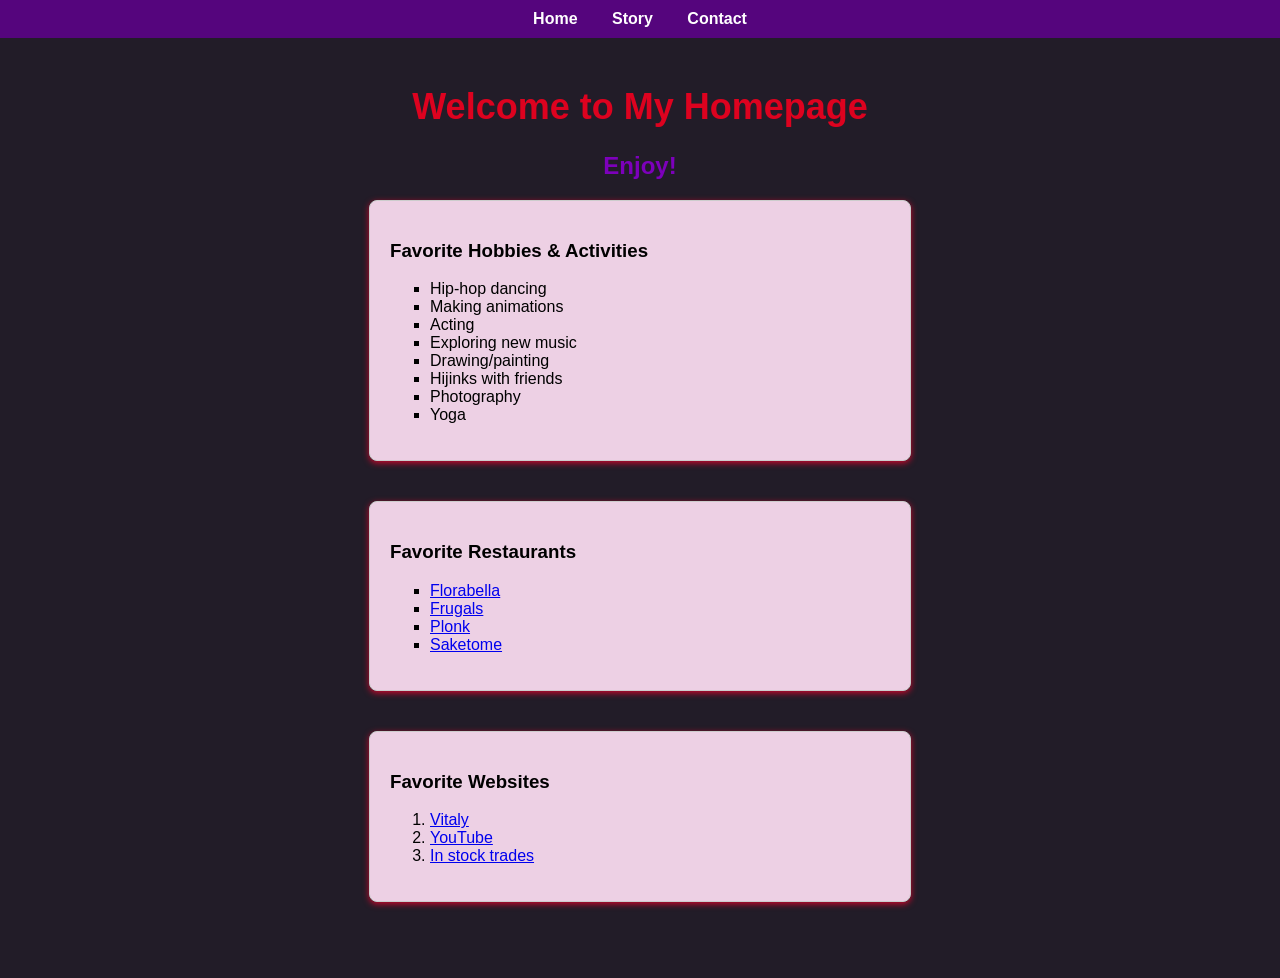
<file: Homework 6/index.html>
<!DOCTYPE html>
<html lang="en">
    <head>
        <meta charset="UTF-8" />
        <meta name="description" content="Homework 6 and 7 homepage" />
        <meta name="author" content="Aiden Kelly" />
        <meta name="viewport" content="width=device-width, initial-scale=1.0" />
        <title>Homepage</title>

        <link rel="stylesheet" href="./css/style.css" />

        <style>
            body {
                font-family: Arial, sans-serif;
                background-color: #221c28;
                margin: 0;
                padding: 0;
            }

            h2 {
                color: #fcfdfd;
            }

            ul {
                list-style-type: square;
            }

            .section {
                padding: 20px;
                margin-bottom: 40px;
                background-color: white;
                border-radius: 8px;
                width: 80%;
                margin-left: auto;
                margin-right: auto;
                max-width: 500px;
            }
        </style>
    </head>

    <body>

        <div class="header">
            <div class="header-tab"><a href="./index.html">Home</a></div>
            <div class="header-tab"><a href="./pages/story.html">Story</a></div>
            <div class="header-tab"><a href="./pages/contact.html">Contact</a></div>
        </div>
        <br/>

        <div class="title" id="main-title">
            <h1 style="font-size: 36px; color:#dd021f">Welcome to My Homepage</h1> 
            <h2 style="color: #7d00bb;">Enjoy!</h2>
        </div>

        <div class="section" id="hobbies">
            <h3>Favorite Hobbies & Activities</h3>
            <ul>
                <li>Hip-hop dancing</li>
                <li>Making animations</li>
                <li>Acting</li>
                <li>Exploring new music</li>
                <li>Drawing/painting</li>
                <li>Hijinks with friends</li>
                <li>Photography</li>
                <li>Yoga</li>
            </ul>
        </div>

        <div class="section" id="restaurants">
            <h3>Favorite Restaurants</h3>
            <ul>
                <li><a href="https://www.florabellamissoula.com/" target="_blank">Florabella</a></li>
                <li><a href="https://www.frugalburger.com/missoula" target="_blank">Frugals</a></li>
                <li><a href="https://plonkwine.com/" target="_blank">Plonk</a></li>
                <li><a href="https://www.saketomesushi.com/" target="_blank">Saketome</a></li>
            </ul>
        </div>

        <div class="section" id="websites">
            <h3>Favorite Websites</h3>
            <ol>
                <li><a href="https://www.vitalydesign.com/" target="_blank">Vitaly</a></li>
                <li><a href="https://www.youtube.com/" target="_blank">YouTube</a></li>
                <li><a href="https://www.instocktrades.com/" target="_blank">In stock trades</a></li>
            </ol>
        </div>

        <br/><br/>

    </body>
</html>
</file>
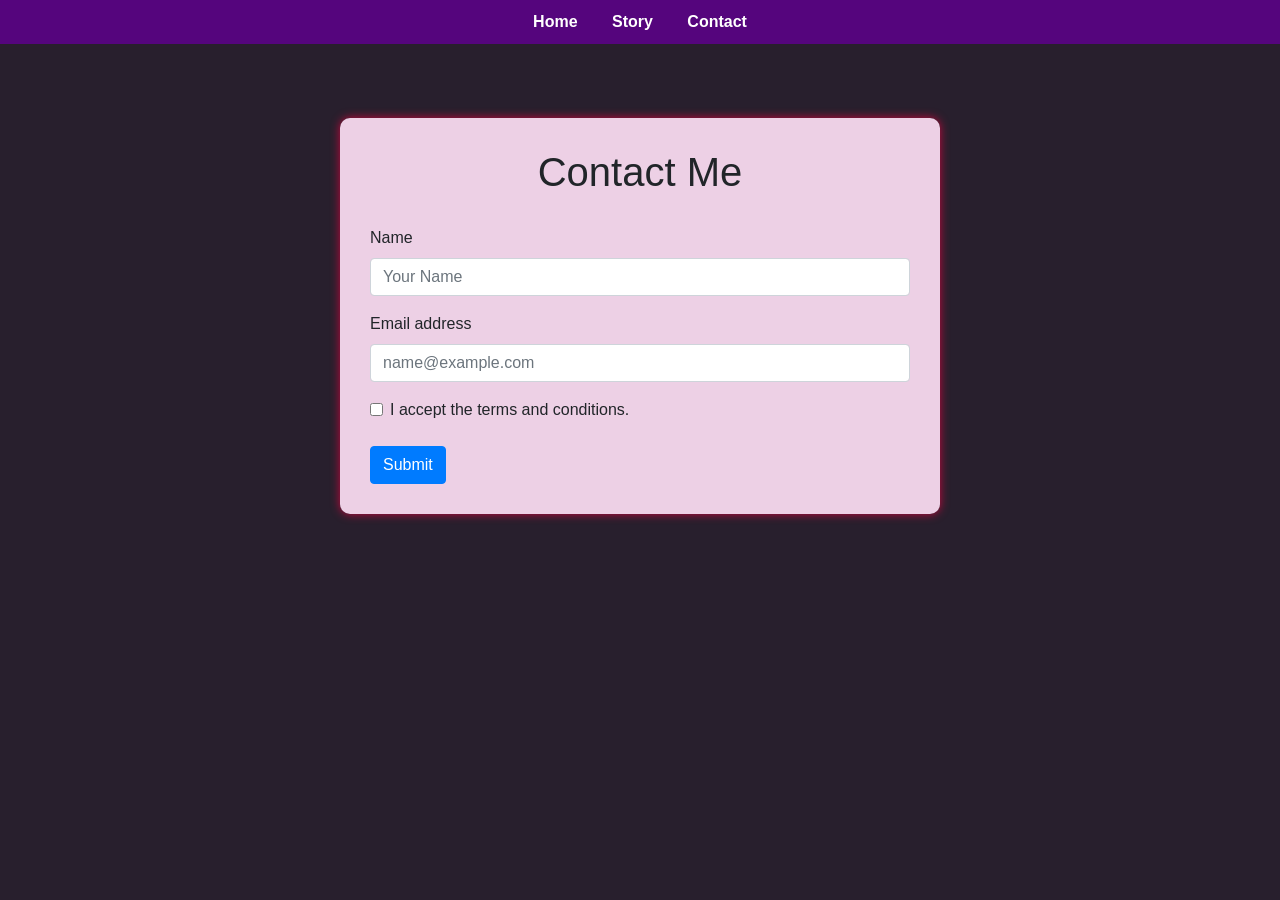
<file: Homework 6/pages/contact.html>
<!DOCTYPE html>
<html lang="en">
    <head>
        <meta charset="UTF-8" />
        <meta name="description" content="Contact form page" />
        <meta name="author" content="Aiden Kelly" />
        <meta name="viewport" content="width=device-width, initial-scale=1.0" />
        <title>Contact</title>

        <link rel="stylesheet" href="../css/style.css" />

        <link 
            rel="stylesheet" 
            href="https://stackpath.bootstrapcdn.com/bootstrap/4.3.1/css/bootstrap.min.css" 
            integrity="sha384-ggOyR0iXCbMQv3Xipma34MD+dH/1fQ784/j6cY/iJTQUOhcWr7x9JvoRxT2MZw1T" 
            crossorigin="anonymous">

        <script 
            src="https://stackpath.bootstrapcdn.com/bootstrap/4.3.1/js/bootstrap.min.js" 
            integrity="sha384-JjSmVgyd0p3pXB1rRibZUAYoIIy6OrQ6VrjIEaFf/nJGzIxFDsf4x0xIM+B07jRM" 
            crossorigin="anonymous">
        </script>


        <style>
            body {
                background-color: #281f2d;
            }

            .contact-container {
                max-width: 600px;
                margin: 50px auto;
                padding: 30px;
                background-color:#f5d7ecf6;
                border-radius: 10px;
                box-shadow: 0px 0px 10px rgba(246, 1, 66, 0.78);
            }

            h1 {
                text-align: center;
                margin-bottom: 30px;
            }

            .form-check {
                margin-top: 15px;
            }
        </style>
    </head>

    <body>

        <div class="header">
            <div class="header-tab"><a href="../index.html">Home</a></div>
            <div class="header-tab"><a href="./story.html">Story</a></div>
            <div class="header-tab"><a href="./contact.html">Contact</a></div>
        </div>
        <br/>

        <div class="contact-container">
            <h1>Contact Me</h1>
            <form>
                <div class="mb-3">
                    <label for="nameInput" class="form-label">Name</label>
                    <input type="text" class="form-control" id="nameInput" placeholder="Your Name" required />
                </div>

                <div class="mb-3">
                    <label for="emailInput" class="form-label">Email address</label>
                    <input type="email" class="form-control" id="emailInput" placeholder="name@example.com" required />
                </div>

                <div class="form-check">
                    <input class="form-check-input" type="checkbox" id="termsCheck" required />
                    <label class="form-check-label" for="termsCheck">
                        I accept the terms and conditions.
                    </label>
                </div>

                <br/>
                <button type="submit" class="btn btn-primary">Submit</button>
            </form>
        </div>

        <br/><br/>
    </body>
</html>
</file>
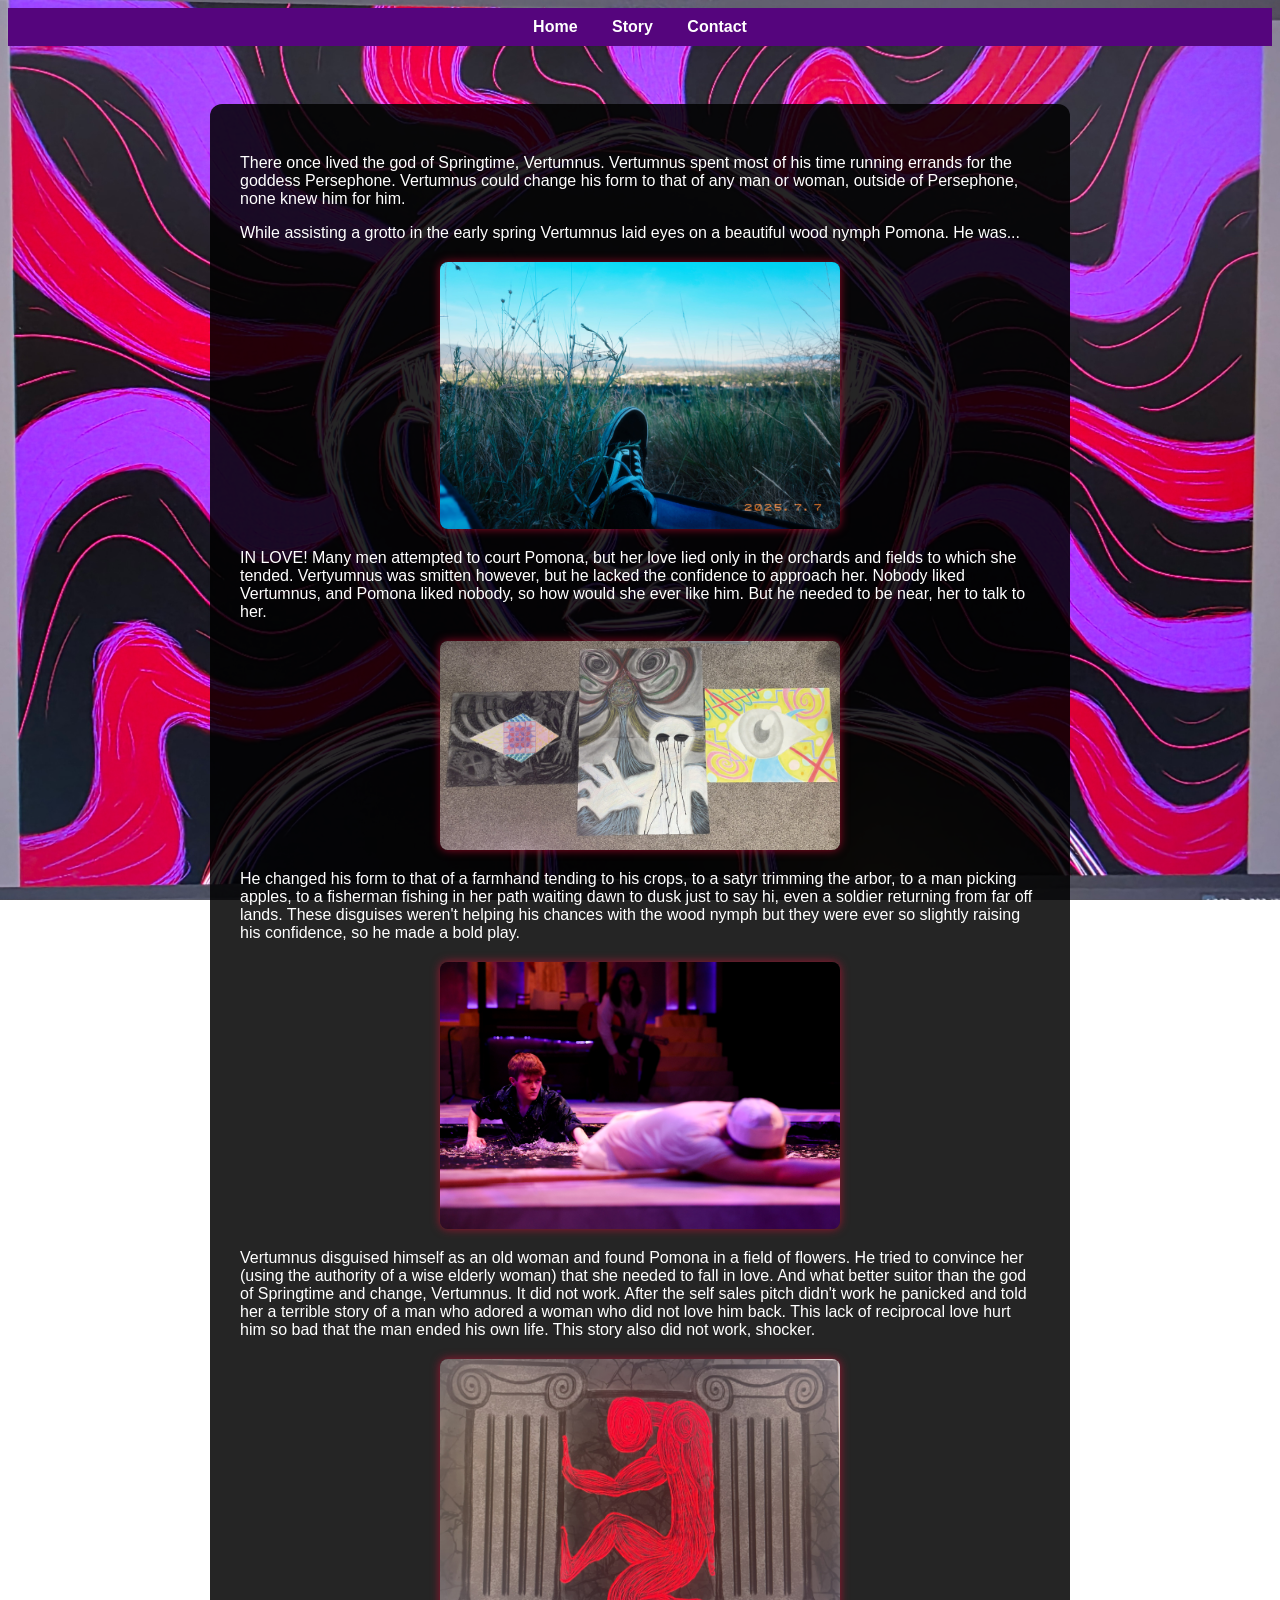
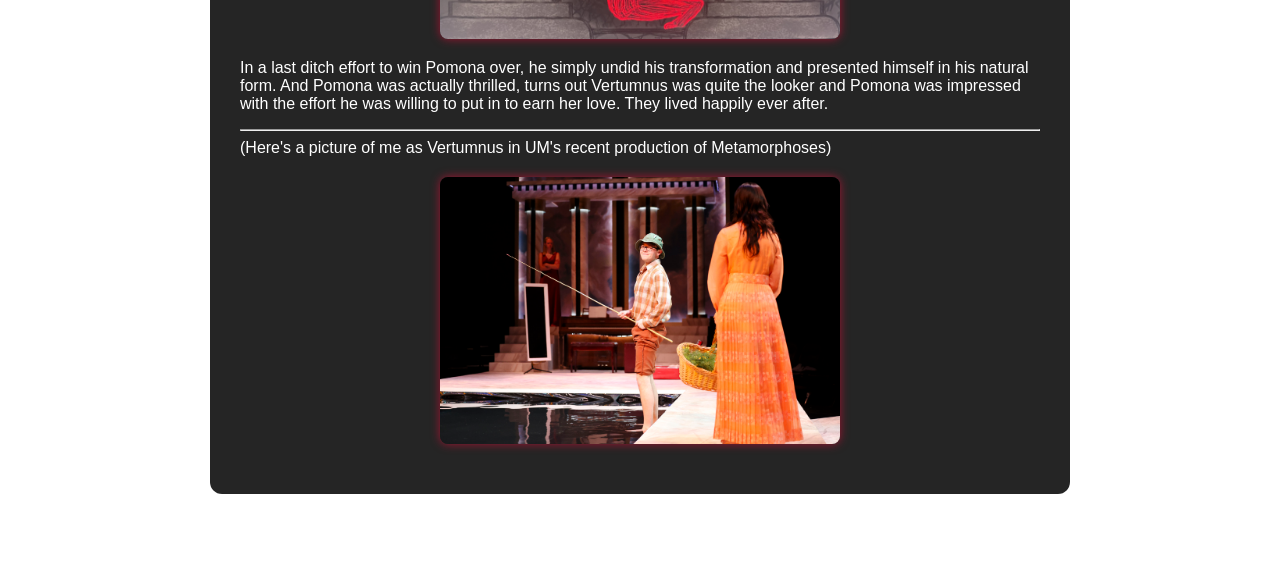
<file: Homework 6/pages/story.html>
<!DOCTYPE html>
<html lang="en">
    <head>
        <meta charset="UTF-8" />
        <meta name="description" content="A short story and image gallery" />
        <meta name="author" content="Aiden Kelly" />
        <meta name="viewport" content="width=device-width, initial-scale=1.0" />
        <title>Story</title>

        <link rel="stylesheet" href="../css/style.css" />

        <style>
            body {
                background-image: url("../media/eye.jpg");
                background-size: cover;
                background-repeat: no-repeat;
                background-attachment: fixed;
                background-position: center;
                color: #fff;
                font-family: Arial, sans-serif;
            }

            h2 {
                text-align: center;
                color: #fff;
            }

            .story-container {
                background-color: rgba(0, 0, 0, 0.853);
                margin: 40px auto;
                padding: 30px;
                border-radius: 12px;
                width: 80%;
                max-width: 800px;
            }

            img.art {
                width: 100%;
                max-width: 400px;
                display: block;
                margin: 20px auto;
                border-radius: 8px;
                box-shadow: 0px 0px 10px rgba(244, 10, 57, 0.592);
            }
        </style>
    </head>

    <body>

        <div class="header">
            <div class="header-tab"><a href="../index.html">Home</a></div>
            <div class="header-tab"><a href="./story.html">Story</a></div>
            <div class="header-tab"><a href="./contact.html">Contact</a></div>
        </div>
        <br/>

        <div class="story-container">
            <h2></h2>
            <p>
                There once lived the god of Springtime, Vertumnus. Vertumnus spent most of his time running errands for the goddess Persephone. Vertumnus could change his form to that of any man or woman, outside of Persephone, none knew him for him. 
            </p>
            <p>
                While assisting a grotto in the early spring Vertumnus laid eyes on a beautiful wood nymph Pomona. He was...
            </p>
            <img class="art" src="../media/landscape.jpg" alt="nature photo" />

            <p>
                IN LOVE! Many men attempted to court Pomona, but her love lied only in the orchards and fields to which she tended. Vertyumnus was smitten however, but he lacked the confidence to approach her. Nobody liked Vertumnus, and Pomona liked nobody, so how would she ever like him. But he needed to be near, her to talk to her.
            </p>
            <img class="art" src="../media/tryptich.jpg" alt="tryptich" />
            <p>
                He changed his form to that of a farmhand tending to his crops, to a satyr trimming the arbor, to a man picking apples, to a fisherman fishing in her path waiting dawn to dusk just to say hi, even a soldier returning from far off lands. These disguises weren't helping his chances with the wood nymph but they were ever so slightly raising his confidence, so he made a bold play.
            </p>
            <img class="art" src="../media/poseidon.JPG" alt="stage photo" />
            <p>
                Vertumnus disguised himself as an old woman and found Pomona in a field of flowers. He tried to convince her (using the authority of a wise elderly woman) that she needed to fall in love. And what better suitor than the god of Springtime and change, Vertumnus. It did not work. After the self sales pitch didn't work he panicked and told her a terrible story of a man who adored a woman who did not love him back. This lack of reciprocal love hurt him so bad that the man ended his own life. This story also did not work, shocker.
            </p>
            <img class="art" src="../media/trapped.jpg" alt="digital art" />
            <p>
                In a last ditch effort to win Pomona over, he simply undid his transformation and presented himself in his natural form. And Pomona was actually thrilled, turns out Vertumnus was quite the looker and Pomona was impressed with the effort he was willing to put in to earn her love. They lived happily ever after. 
                <hr>
                (Here's a picture of me as Vertumnus in UM's recent production of Metamorphoses)
            </p>
            <img class="art" src="../media/verty.JPG" alt="Verty" />
        </div>

        <br/><br/>
    </body>
</html>
</file>
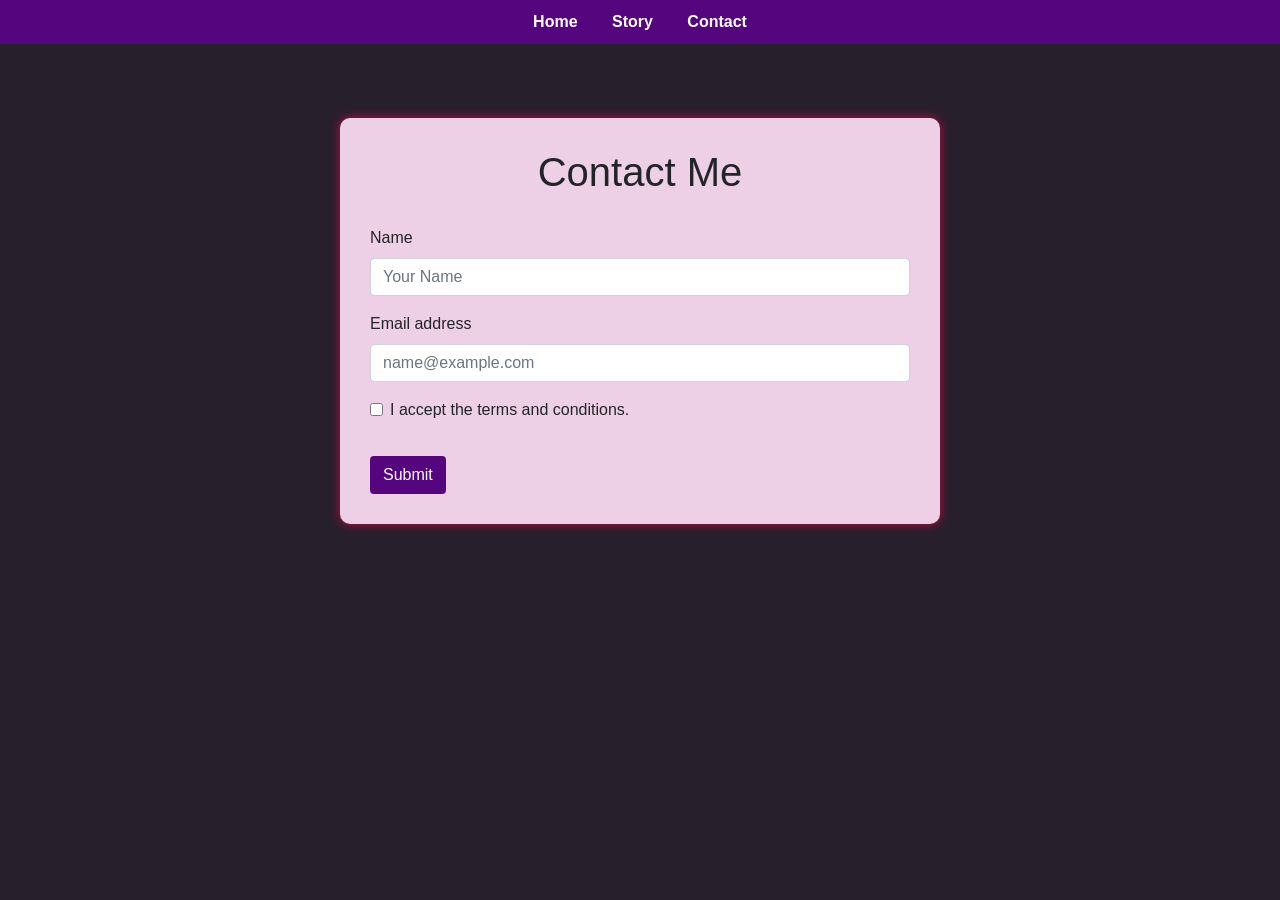
<file: Homework 8/pages/contact.html>
<!DOCTYPE html>
<html lang="en">
    <head>
        <meta charset="UTF-8" />
        <meta name="description" content="Contact form page" />
        <meta name="author" content="Aiden Kelly" />
        <meta name="viewport" content="width=device-width, initial-scale=1.0" />
        <title>Contact</title>

        <link rel="stylesheet" href="../css/style.css" />

        <link 
            rel="stylesheet" 
            href="https://stackpath.bootstrapcdn.com/bootstrap/4.3.1/css/bootstrap.min.css" 
            integrity="sha384-ggOyR0iXCbMQv3Xipma34MD+dH/1fQ784/j6cY/iJTQUOhcWr7x9JvoRxT2MZw1T" 
            crossorigin="anonymous">

        <script 
            src="https://stackpath.bootstrapcdn.com/bootstrap/4.3.1/js/bootstrap.min.js" 
            integrity="sha384-JjSmVgyd0p3pXB1rRibZUAYoIIy6OrQ6VrjIEaFf/nJGzIxFDsf4x0xIM+B07jRM" 
            crossorigin="anonymous">
        </script>

        <style>
            body {
                background-color: #281f2d;
            }

            .contact-container {
                max-width: 600px;
                margin: 50px auto;
                padding: 30px;
                background-color: #f5d7ecf6;
                border-radius: 10px;
                box-shadow: 0px 0px 10px rgba(246, 1, 66, 0.78);
            }

            h1 {
                text-align: center;
                margin-bottom: 30px;
            }

            .form-check {
                margin-top: 15px;
            }
        </style>
    </head>

    <body>

        <div class="header">
            <div class="header-tab"><a href="../index.html">Home</a></div>
            <div class="header-tab"><a href="./story.html">Story</a></div>
            <div class="header-tab"><a href="./contact.html">Contact</a></div>
        </div>
        <br/>

        <div class="contact-container">
            <h1>Contact Me</h1>
            <form onsubmit="return validateForm();">
                <div class="mb-3">
                    <label for="nameInput" class="form-label">Name</label>
                    <input type="text" class="form-control" id="nameInput" placeholder="Your Name" />
                </div>

                <div class="mb-3">
                    <label for="emailInput" class="form-label">Email address</label>
                    <input type="email" class="form-control" id="emailInput" placeholder="name@example.com" />
                </div>

                <div class="form-check">
                    <input class="form-check-input" type="checkbox" id="termsCheck" />
                    <label class="form-check-label" for="termsCheck">
                    I accept the terms and conditions.
                    </label>
                </div>

                <div id="errorMessage" style="color: #f6002dcd; margin-top: 10px;">
                </div>

                <br/>

                <button type="submit" class="btn"   style="background-color: #55057d; color: white;">
                    Submit
                </button>
            </form>
        </div>

       <script>
            function validateForm() {
                var nameInput = document.getElementById("nameInput");
                var emailInput = document.getElementById("emailInput");
                var termsCheck = document.getElementById("termsCheck");
                var errorMessage = document.getElementById("errorMessage");

                var hasError = false;

                nameInput.style.border = "";
                emailInput.style.border = "";
                termsCheck.style.outline = "";
                errorMessage.innerHTML = "";

                if (nameInput.value === "") {
                    nameInput.style.border = "2px solid red";
                    if (!hasError) {
                        nameInput.focus();
                    }
                    hasError = true;
                }

                if (emailInput.value === "") {
                    emailInput.style.border = "2px solid red";
                    if (!hasError) {
                        emailInput.focus();
                    }
                    hasError = true;
                }

                if (!termsCheck.checked) {
                    termsCheck.style.outline = "2px solid red";
                    if (!hasError) {
                        termsCheck.focus();
                    }
                    hasError = true;
                }

                if (hasError) {
                    errorMessage.innerHTML = "Please fill out all required fields.";
                }

                return !hasError;
            }
        </script>

        <br/><br/>
    </body>
</html>
</file>
<file: Homework 6/css/style.css>
.header {
    background-color:#55057d;
    color: white;
    padding: 10px;
    text-align: center;
}

.header-tab {
    display: inline-block;
    margin: 0 15px;
    cursor: pointer;
}

.header-tab a {
    color: white;
    text-decoration: none;
    font-weight: bold;
}

.header-tab a:hover {
    text-decoration: underline;
}

.section {
    border: 1px solid #ccc;
    box-shadow: 0px 2px 6px rgba(246, 0, 45, 0.804);
}

#main-title {
    text-align: center;
    margin-top: 30px;
}

#hobbies,
#restaurants,#websites {
    background-color: #f5d7ecf6;
}
</file>
<file: Homework 8/css/style.css>
.header {
    background-color:#55057d;
    color: white;
    padding: 10px;
    text-align: center;
}

.header-tab {
    display: inline-block;
    margin: 0 15px;
    cursor: pointer;
}

.header-tab a {
    color: white;
    text-decoration: none;
    font-weight: bold;
}

.header-tab a:hover {
    text-decoration: underline;
}

.section {
    border: 1px solid #ccc;
    box-shadow: 0px 2px 6px #f6002dcd;
}

#main-title {
    text-align: center;
    margin-top: 30px;
}

#hobbies,
#restaurants,#websites {
    background-color: #f5d7ecf6;
}

.error {
    border: 2px solid #f6002dcd !important;
}
</file>
